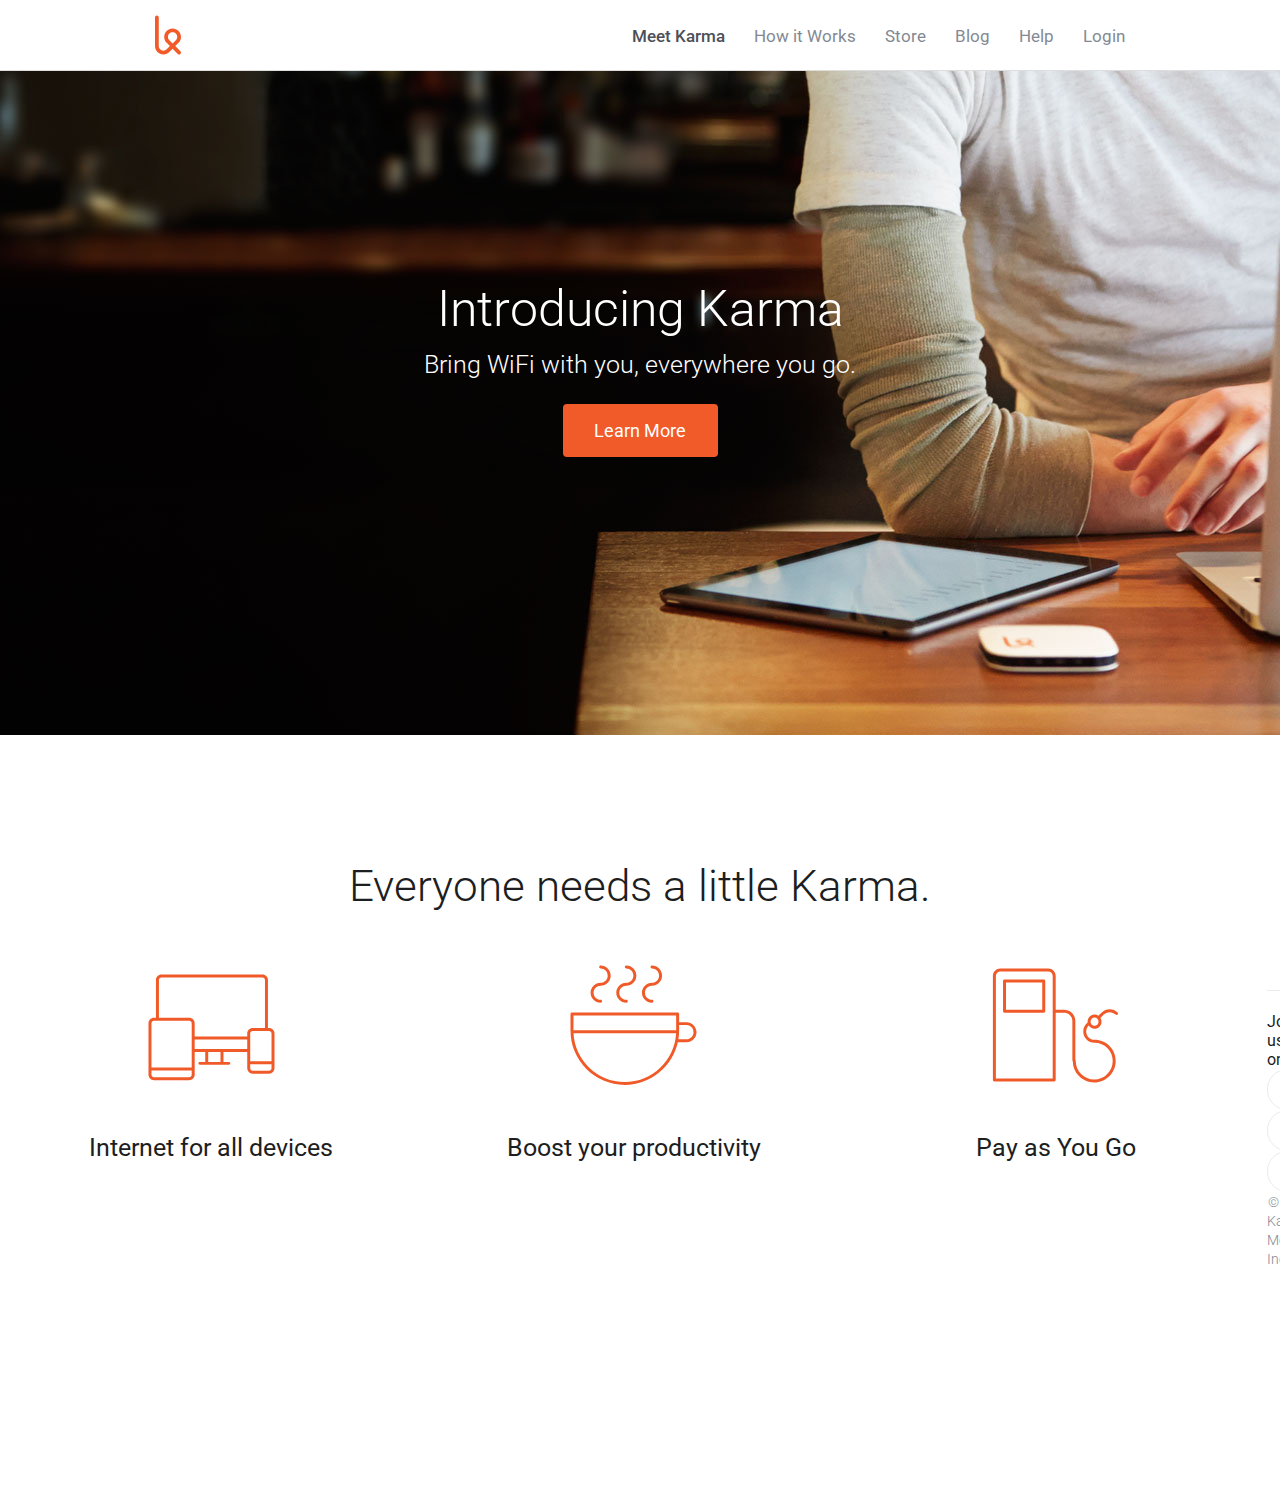
<file: index.html>
<!DOCTYPE html>
<html lang="en">
<head>
	<meta charset="UTF-8" content="application/xhtml+xml">
	<link rel="stylesheet" type="text/css" href="css/normalize.css">
	<link href='http://fonts.googleapis.com/css?family=Roboto:400,500,300' rel='stylesheet' type='text/css'>
	<!-- <link rel="stylesheet" href="href="//maxcdn.bootstrapcdn.com/font-awesome/4.2.0/css/font-awesome.min.css"> -->
	<link rel="stylesheet" href="css/font-awesome.min.css">
	<link rel="shortcut icon" type="image/x-icon" href="favicon.ico">
	<link rel="stylesheet" type="text/css" href="css/style.css">
	<title>Karma</title>
</head>
<body>
	<nav class="top-navigation">
		<div class="content">
			<ul class="links">
				<li class="active"><a>Meet Karma</a></li>
				<li><a>How it Works</a></li>
				<li><a>Store</a></li>
				<li><a>Blog</a></li>
				<li><a>Help</a></li>
				<li><a>Login</a></li>
			</ul>
			<img class="logo" src="images/karma-logo-copy.svg" alt="Karma" width="26px">	
		</div>
	</nav>
	<section class="introduction">
		<div class="content">
			<h1>Introducing Karma</h1>
			<h3>Bring WiFi with you, everywhere you go.</h3>
			<div class="buttons">
				<button class="big-button">Learn More</button>
			</div>
		</div>	
	</section>
	<section class="cases">
		<div class="content">
			<h2>Everyone needs a little Karma.</h2>
			<ul class="devices">
				<li>
					<img width="127px" height="127px" src="images/icon-devices.svg" alt="Internet for all devices image">
					<div class="caption">
						<h3>Internet for all devices</h3>
					</div>
				</li>
				<li>
					<img width="127px" height="127px" src="images/icon-coffee.svg" alt="Boost your productivity image">
					<div class="caption">
						<h3>Boost your productivity</h3>
					</div>
				</li>
				<li>
					<img width="127px" height="127px" src="images/icon-refill.svg" alt="Pay as You Go image">
					<div class="caption">
						<h3>Pay as You Go</h3>
					</div>
				</li>
			</ul>		
		</div>
	<footer class="social">
		<div class="content">
			<hr>
			<h5>Join us on</h5>
			<ul class="icons">
				<li class="Twitter">
					<i class="fa fa-twitter">
					</i>	
				</li>
				<li class="Facebook">
					<i class="fa fa-facebook">
					</i>
				</li>
				<li class="Instagram">
					<i class="fa fa-instagram">
					</i>	
				</li>
			</ul>
			<span class="copy">
				© Karma Mobility, Inc.
			</span>
		</div>
	</footer>
</body>
</html>
</file>
<file: css/style.css>
/* CSS reset 
	(all the browsers will see the website in the same by setting every tag to 0 (the website will look the same on all browsers))
*/

html, body, div, span, applet, object, iframe, h1, h2, h3, h4, h5, h6, p, blockquote, pre, a, abbr, acronym, address, big, cite, code, del, dfn, em, img, ins, kbd, q, s, samp, small, strike, strong, sub, sup, tt, var, b, u, i, center,
dl, dt, dd, ol, ul, li, fieldset, form, label, legend, table, caption, tbody, tfoot, thead, tr, th, td, article, aside, canvas, details, embed,  figure, figcaption, footer, header, hgroup,  menu, nav, output, ruby, section, summary, time, mark, audio, video {
	margin: 0;
	padding: 0;
	border: 0;
	font-size: 100%;
}


/* General styles 
	(the styles used everywhere in the page (like the Body) or styles which are used in more than 2 of the modules bellow (h2, h3, h4, h5, h6, p, a, ul, li))
*/
html {
	box-sizing: border-box;
}
body {
	background-color: LightGray;
	font-family: 'Roboto', sans-serif;
	-webkit-font-smoothing: antialiased;
}

/* Header styles 
	(all the styles inside the < header > or < nav > tags) 
*/
.top-navigation {
	background-color: #fff;
	position: fixed;
	width: 100%;
	border-bottom: 1px solid #DDD;
	z-index: 9999;
}
.top-navigation > .content {
	width: 970px;
	height: 70px;
	margin: 0 auto;
}

.top-navigation .content .links {
	float: right;
	color: #838994;
	font-size: 1.04rem;
	margin-top: 1.7rem;
}

.top-navigation .logo {
	height: 4.375rem;
}

.top-navigation .links li {
	display: inline-block;
	margin-left: 1.563rem;
}
.top-navigation .links li.active {
	color: #4c5058;
	font-weight: 500;
}
.top-navigation .links li:hover {
	cursor: pointer;
	color: #333333;
}

/* Content styles 
	(all the styles inside the < sections > or < aside > tags)
*/
.introduction {
	background-image: url('../images/first-background.jpg');
	background-position: center bottom;
	background-repeat: no-repeat;
	background-size: cover;
	height: 45.938rem;
	overflow: auto;
}
.introduction h1 {
	margin-top: 17.5rem;
	margin-bottom: -0.5rem;
	font-size: 3.125rem;
}
.introduction h3 {
	margin-top: 1.25rem;
	font-size: 1.563rem;
}
.introduction h1, .introduction h3 {
	color: white;
	text-align: center;
	font-weight: 300;
}
.introduction .buttons {
	color: white;
	text-align: center;
	margin-top: 1.563rem;
}
.big-button {
	text-shadow: none;
	border-style: none;
	border-radius: 4px;
	padding: 1rem 1.5rem;
	width: 9.688rem;
	background-color: #f15a29;
	border-color: #f15a29;
	color: white;
	font-size: 1.125rem;
}
.big-button:hover {
	background-color: #d9400e;
	border-color: #cf3d03;
	cursor: pointer;
}
.cases {
	background-color: #fff;
	overflow: hidden;
	padding-bottom: 5rem;
}
.cases .devices {	
	/* styles to assist with debugging */
	box-sizing: border-box;
	height: auto;
}
.cases .devices li {
	display: inline-block;
	width: 33%
}
.cases .content {
	margin-top: 7.785rem;
	padding: 0;
	color: #1d1e21;
	text-align: center;
}
.cases h2 {
	font-size: 2.75rem;
	margin: 1.625rem 0 3.125rem;
	font-weight: 300;
}
.cases .devices > li {
	width: 33%;
	float: left;
}
.cases .devices h3 {
	font-weight: 400;
	font-size: 1.563rem;
	margin: 2.5rem 0px 1.875rem;
}
.cases .devices p {
	font-weight: 300;
	font-size: 1.313rem;
}

/* Footer styles 
	(all the styles inside the < footer > tag)
*/
.social {
	background-color: #fff;
	overflow: auto;
	padding-bottom: 9.375rem;
	text-align: center;
	margin-top: -6rem;
}
.social hr {
	border: 0;
	border-top: 1px solid #eaebec;
	margin: 1.313rem 0;
}
.social .icons {
	width: 95%;
}
.social .icons > li {
	border-radius: 1.25rem;
	width: 2.5rem;
	display: inline-block;
	border: 1px solid #eaebec;
	padding: 0.625rem 0;
	text-align: center;
}
.social .icons > li:hover {
	cursor: pointer;
}
.social .Twitter {
	color: #55acee;
}
.social .Facebook {
	color: #4c66a4;
}
.social .Instagram {
	color: #3f729b;
}
.social .copy {
	font-size: 0.9rem;
	font-weight: 300;
	color: #838994
}
.social .content > h5 {
	font-weight: 400;
	font-size: 1rem;
}

/* Responsive styles 
	(the very last module in the CSS, contains all the media queries and it is dealing with the compatibility with mobiles and tablets)
*/
</file>
